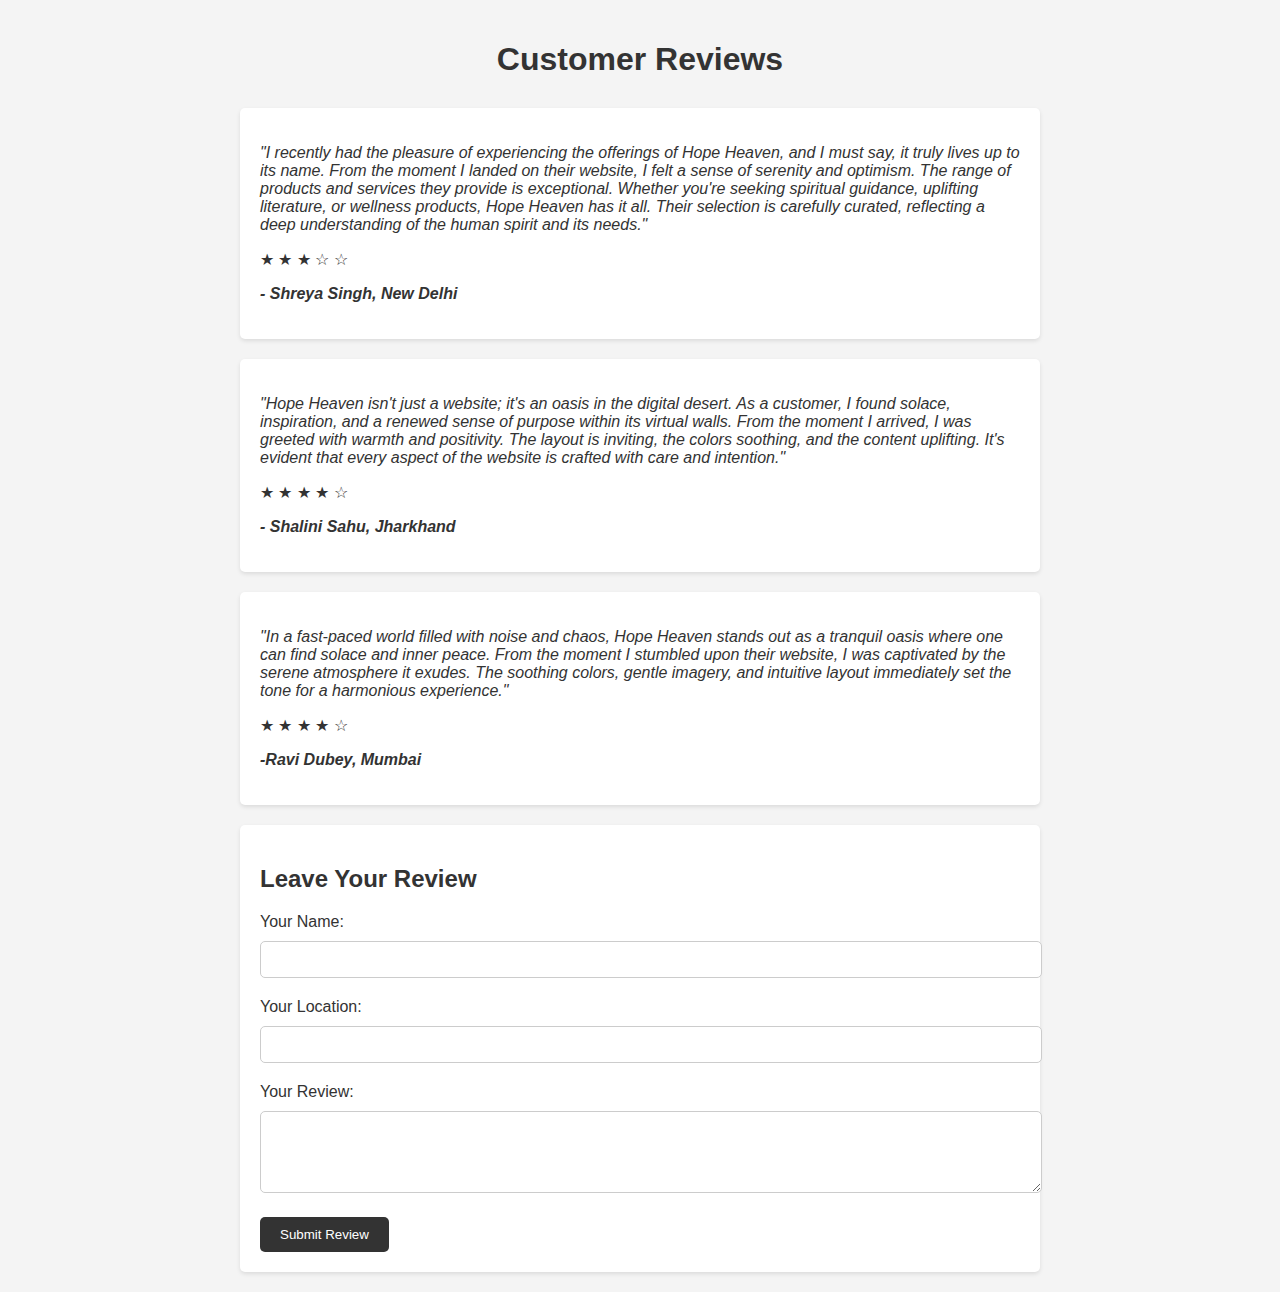
<file: index_test.htm>
<!DOCTYPE html>
<html lang="en">

<head>
    <meta charset="UTF-8">
    <meta name="viewport" content="width=device-width, initial-scale=1.0">
    <title>Customer Reviews</title>
    <style>
        body {
            font-family: Arial, sans-serif;
            margin: 0;
            padding: 0;
            background-color: #f4f4f4;
            color: #333;
        }

        .container {
            max-width: 800px;
            margin: 0 auto;
            padding: 20px;
        }

        h1 {
            text-align: center;
            margin-bottom: 30px;
        }

        .testimonial {
            margin-bottom: 20px;
            background-color: #fff;
            padding: 20px;
            border-radius: 5px;
            box-shadow: 0 2px 4px rgba(0, 0, 0, 0.1);
        }

        .testimonial p {
            font-style: italic;
        }

        .review-form {
            background-color: #fff;
            padding: 20px;
            border-radius: 5px;
            box-shadow: 0 2px 4px rgba(0, 0, 0, 0.1);
        }

        .review-form label {
            display: block;
            margin-bottom: 10px;
        }

        .review-form input[type="text"],
        .review-form textarea {
            width: 100%;
            padding: 10px;
            margin-bottom: 20px;
            border: 1px solid #ccc;
            border-radius: 5px;
        }

        .review-form input[type="submit"] {
            background-color: #333;
            color: #fff;
            border: none;
            padding: 10px 20px;
            border-radius: 5px;
            cursor: pointer;
        }

        .review-form input[type="submit"]:hover {
            background-color: #555;
        }
    </style>
</head>

<body>
    <div class="container">
        <h1>Customer Reviews</h1>
        <div class="testimonial">
            <p>"I recently had the pleasure of experiencing the offerings of Hope Heaven, and I must say, it truly lives
                up to its name. From the moment I landed on their website, I felt a sense of serenity and optimism.
                The range of products and services they provide is exceptional. Whether you're seeking spiritual
                guidance, uplifting literature, or wellness products, Hope Heaven has it all. Their selection is
                carefully curated, reflecting a deep understanding of the human spirit and its needs."</p>
            <span class="star">&#9733;</span>
            <span class="star">&#9733;</span>
            <span class="star">&#9733;</span>
            <span class="star-empty">&#9734;</span>
            <span class="star-empty">&#9734;</span>
            <p><strong>- Shreya Singh, New Delhi</strong></p>
        </div>

        <div class="testimonial">
            <p>"Hope Heaven isn't just a website; it's an oasis in the digital desert. As a customer, I found solace,
                inspiration, and a renewed sense of purpose within its virtual walls.
                From the moment I arrived, I was greeted with warmth and positivity. The layout is inviting, the colors
                soothing, and the content uplifting. It's evident that every aspect of the website is crafted with care
                and intention."</p>
            <span class="star">&#9733;</span>
            <span class="star">&#9733;</span>
            <span class="star">&#9733;</span>
            <span class="star">&#9733;</span>
            <span class="star-empty">&#9734;</span>
            <p><strong>- Shalini Sahu, Jharkhand</strong></p>
        </div>

        <div class="testimonial">
            <p>"In a fast-paced world filled with noise and chaos, Hope Heaven stands out as a tranquil oasis where one
                can find solace and inner peace.
                From the moment I stumbled upon their website, I was captivated by the serene atmosphere it exudes. The
                soothing colors, gentle imagery, and intuitive layout immediately set the tone for a harmonious
                experience."</p>
            <span class="star">&#9733;</span>
            <span class="star">&#9733;</span>
            <span class="star">&#9733;</span>
            <span class="star">&#9733;</span>
            <span class="star-empty">&#9734;</span>
            <p><strong>-Ravi Dubey, Mumbai</strong></p>
        </div>
        <div class="review-form">
            <h2>Leave Your Review</h2>
            <form action="#" method="post">
                <label for="name">Your Name:</label>
                <input type="text" id="name" name="name" required>

                <label for="location">Your Location:</label>
                <input type="text" id="location" name="location" required>

                <label for="review">Your Review:</label>
                <textarea id="review" name="review" rows="4" required></textarea>

                <input type="submit" value="Submit Review">
            </form>
        </div>

    </div>
</body>

</html>
</file>
